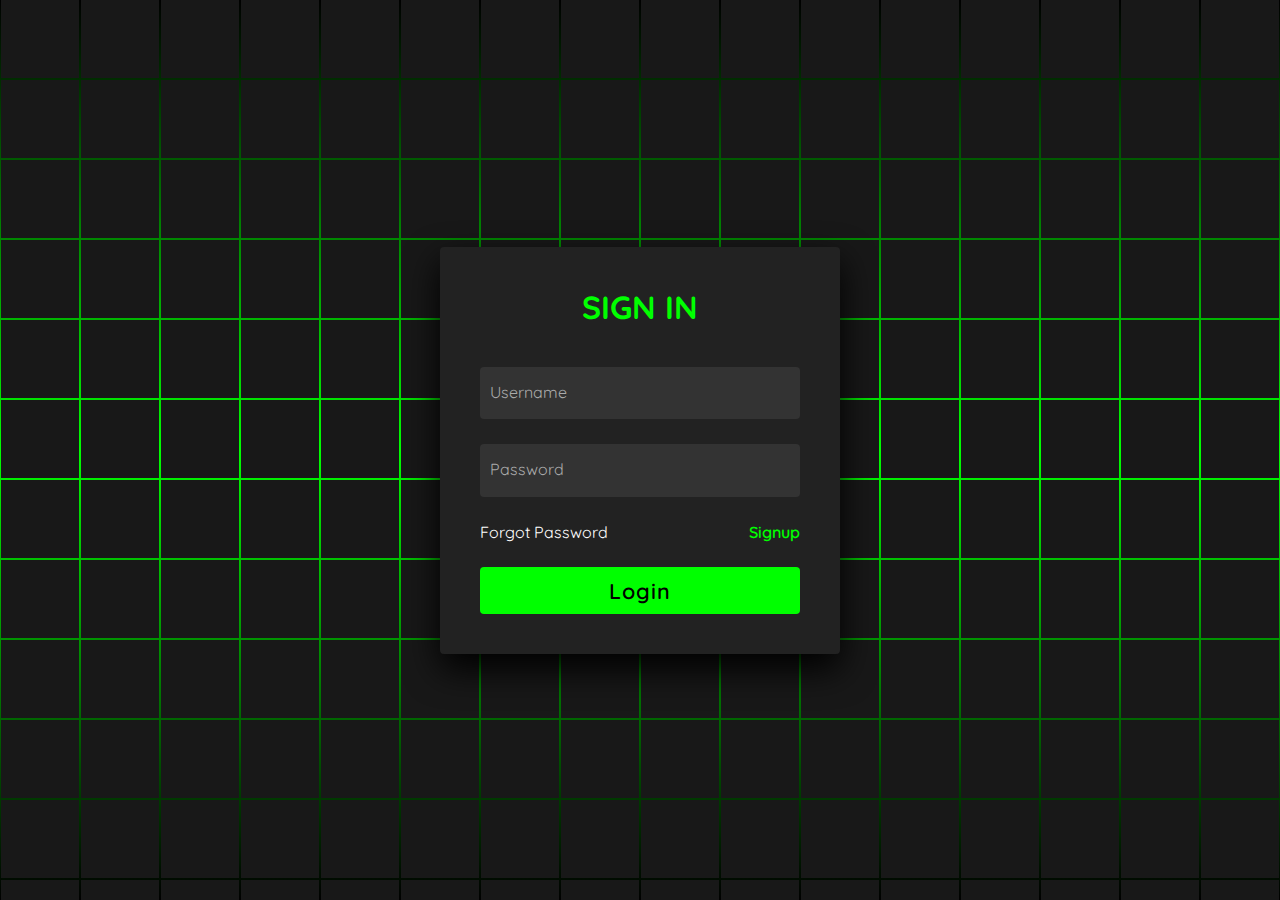
<file: Secure_Coding/flask/Hacker Login Form/dist/index.html>
<!DOCTYPE html>
<html lang="en" >
<head>
  <meta charset="UTF-8">
  <title>CodePen - Hacker Login Form</title>
  <link rel="stylesheet" href="./style.css">

</head>
<body>
<!-- partial:index.partial.html -->
<section>

    <span></span>
    <span></span>
    <span></span>
    <span></span>
    <span></span>
    <span></span>
    <span></span>
    <span></span>
    <span></span>
    <span></span>
    <span></span>
    <span></span>
    <span></span>
    <span></span>
    <span></span>
    <span></span>
    <span></span>
    <span></span>
    <span></span>
    <span></span>
    <span></span>
    <span></span>
    <span></span>
    <span></span>
    <span></span>
    <span></span>
    <span></span>
    <span></span>
    <span></span>
    <span></span>
    <span></span>
    <span></span>
    <span></span>
    <span></span>
    <span></span>
    <span></span>
    <span></span>
    <span></span>
    <span></span>
    <span></span>
    <span></span>
    <span></span>
    <span></span>
    <span></span>
    <span></span>
    <span></span>
    <span></span>
    <span></span>
    <span></span>
    <span></span>
    <span></span>
    <span></span>
    <span></span>
    <span></span>
    <span></span>
    <span></span>
    <span></span>
    <span></span>
    <span></span>
    <span></span>
    <span></span>
    <span></span>
    <span></span>
    <span></span>
    <span></span>
    <span></span>
    <span></span>
    <span></span>
    <span></span>
    <span></span>
    <span></span>
    <span></span>
    <span></span>
    <span></span>
    <span></span>
    <span></span>
    <span></span>
    <span></span>
    <span></span>
    <span></span>
    <span></span>
    <span></span>
    <span></span>
    <span></span>
    <span></span>
    <span></span>
    <span></span>
    <span></span>
    <span></span>
    <span></span>
    <span></span>
    <span></span>
    <span></span>
    <span></span>
    <span></span>
    <span></span>
    <span></span>
    <span></span>
    <span></span>
    <span></span>
    <span></span>
    <span></span>
    <span></span>
    <span></span>
    <span></span>
    <span></span>
    <span></span>
    <span></span>
    <span></span>
    <span></span>
    <span></span>
    <span></span>
    <span></span>
    <span></span>
    <span></span>
    <span></span>
    <span></span>
    <span></span>
    <span></span>
    <span></span>
    <span></span>
    <span></span>
    <span></span>
    <span></span>
    <span></span>
    <span></span>
    <span></span>
    <span></span>
    <span></span>
    <span></span>
    <span></span>
    <span></span>
    <span></span>
    <span></span>
    <span></span>
    <span></span>
    <span></span>
    <span></span>
    <span></span>
    <span></span>
    <span></span>
    <span></span>
    <span></span>
    <span></span>
    <span></span>
    <span></span>
    <span></span>
    <span></span>
    <span></span>
    <span></span>
    <span></span>
    <span></span>
    <span></span>
    <span></span>
    <span></span>
    <span></span>
    <span></span>
    <span></span>
    <span></span>
    <span></span>
    <span></span>
    <span></span>
    <span></span>
    <span></span>
    <span></span>
    <span></span>
    <span></span>
    <span></span>
    <span></span>
    <span></span>
    <span></span>
    <span></span>
    <span></span>
    <span></span>
    <span></span>
    <span></span>
    <span></span>
    <span></span>
    <span></span>
    <span></span>
    <span></span>
    <span></span>
    <span></span>
    <span></span>
    <span></span>
    <span></span>
    <span></span>
    <span></span>
    <span></span>
    <span></span>
    <span></span>
    <span></span>
    <span></span>
    <span></span>
    <span></span>
    <span></span>
    <span></span>
    <span></span>
    <span></span>
    <span></span>
    <span></span>
    <span></span>
    <span></span>
    <span></span>
    <span></span>
    <span></span>
    <span></span>
    <span></span>
    <span></span>
    <span></span>
    <span></span>
    <span></span>
    <span></span>
    <span></span>
    <span></span>
    <span></span>
    <span></span>
    <span></span>
    <span></span>
    <span></span>
    <span></span>
    <span></span>
    <span></span>
    <span></span>
    <span></span>
    <span></span>
    <span></span>
    <span></span>
    <span></span>
    <span></span>
    <span></span>
    <span></span>
    <span></span>
    <span></span>
    <span></span>
    <span></span>
    <span></span>
    <span></span>
    <span></span>
    <span></span>
    <span></span>
    <span></span>
    <span></span>
    <span></span>
    <span></span>
    <span></span>
    <span></span>
    <span></span>
    <span></span>
    <span></span>
    <span></span>
    <span></span>
    <span></span>
    <span></span>
    <span></span>
    <span></span>
    <span></span>
    <span></span>
    <span></span>
    <span></span>

    <div class="signin">
      <div class="content">
        <h2>Sign In</h2>
        <div class="form">
          <div class="inputBox">
            <input type="text" required>
            <i>Username</i>
          </div>
          <div class="inputBox">
            <input type="password" required>
            <i>Password</i>
          </div>
          <div class="links">
            <a href="#">Forgot Password</a>
            <a href="#">Signup</a>
          </div>
          <div class="inputBox">
            <input type="submit" value="Login">
          </div>
        </div>
      </div>
    </div>
  </section>
<!-- partial -->
  
</body>
</html>
</file>
<file: Secure_Coding/flask/Hacker Login Form/dist/style.css>
@import url('https://fonts.googleapis.com/css2?family=Quicksand:wght@300;400;500;600;700&display=swap');
*
{
	margin: 0;
	padding: 0;
	box-sizing: border-box;
	font-family: 'Quicksand', sans-serif;
}
body 
{
	display: flex;
	justify-content: center;
	align-items: center;
	min-height: 100vh;
	background: #000;
}
section 
{
	position: absolute;
	width: 100vw;
	height: 100vh;
	display: flex;
	justify-content: center;
	align-items: center;
	gap: 2px;
	flex-wrap: wrap;
	overflow: hidden;
}
section::before 
{
	content: '';
	position: absolute;
	width: 100%;
	height: 100%;
	background: linear-gradient(#000,#0f0,#000);
	animation: animate 5s linear infinite;
}
@keyframes animate 
{
	0%
	{
		transform: translateY(-100%);
	}
	100%
	{
		transform: translateY(100%);
	}
}
section span 
{
	position: relative;
	display: block;
	width: calc(6.25vw - 2px);
	height: calc(6.25vw - 2px);
	background: #181818;
	z-index: 2;
	transition: 1.5s;
}
section span:hover 
{
	background: #0f0;
	transition: 0s;
}

section .signin
{
	position: absolute;
	width: 400px;
  background: #222;  
	z-index: 1000;
	display: flex;
	justify-content: center;
	align-items: center;
	padding: 40px;
	border-radius: 4px;
	box-shadow: 0 15px 35px rgba(0,0,0,9);
}
section .signin .content 
{
	position: relative;
	width: 100%;
	display: flex;
	justify-content: center;
	align-items: center;
	flex-direction: column;
	gap: 40px;
}
section .signin .content h2 
{
	font-size: 2em;
	color: #0f0;
	text-transform: uppercase;
}
section .signin .content .form 
{
	width: 100%;
	display: flex;
	flex-direction: column;
	gap: 25px;
}
section .signin .content .form .inputBox
{
	position: relative;
	width: 100%;
}
section .signin .content .form .inputBox input 
{
	position: relative;
	width: 100%;
	background: #333;
	border: none;
	outline: none;
	padding: 25px 10px 7.5px;
	border-radius: 4px;
	color: #fff;
	font-weight: 500;
	font-size: 1em;
}
section .signin .content .form .inputBox i 
{
	position: absolute;
	left: 0;
	padding: 15px 10px;
	font-style: normal;
	color: #aaa;
	transition: 0.5s;
	pointer-events: none;
}
.signin .content .form .inputBox input:focus ~ i,
.signin .content .form .inputBox input:valid ~ i
{
	transform: translateY(-7.5px);
	font-size: 0.8em;
	color: #fff;
}
.signin .content .form .links 
{
	position: relative;
	width: 100%;
	display: flex;
	justify-content: space-between;
}
.signin .content .form .links a 
{
	color: #fff;
	text-decoration: none;
}
.signin .content .form .links a:nth-child(2)
{
	color: #0f0;
	font-weight: 600;
}
.signin .content .form .inputBox input[type="submit"]
{
	padding: 10px;
	background: #0f0;
	color: #000;
	font-weight: 600;
	font-size: 1.35em;
	letter-spacing: 0.05em;
	cursor: pointer;
}
input[type="submit"]:active
{
	opacity: 0.6;
}
@media (max-width: 900px)
{
	section span 
	{
		width: calc(10vw - 2px);
		height: calc(10vw - 2px);
	}
}
@media (max-width: 600px)
{
	section span 
	{
		width: calc(20vw - 2px);
		height: calc(20vw - 2px);
	}
}
</file>
